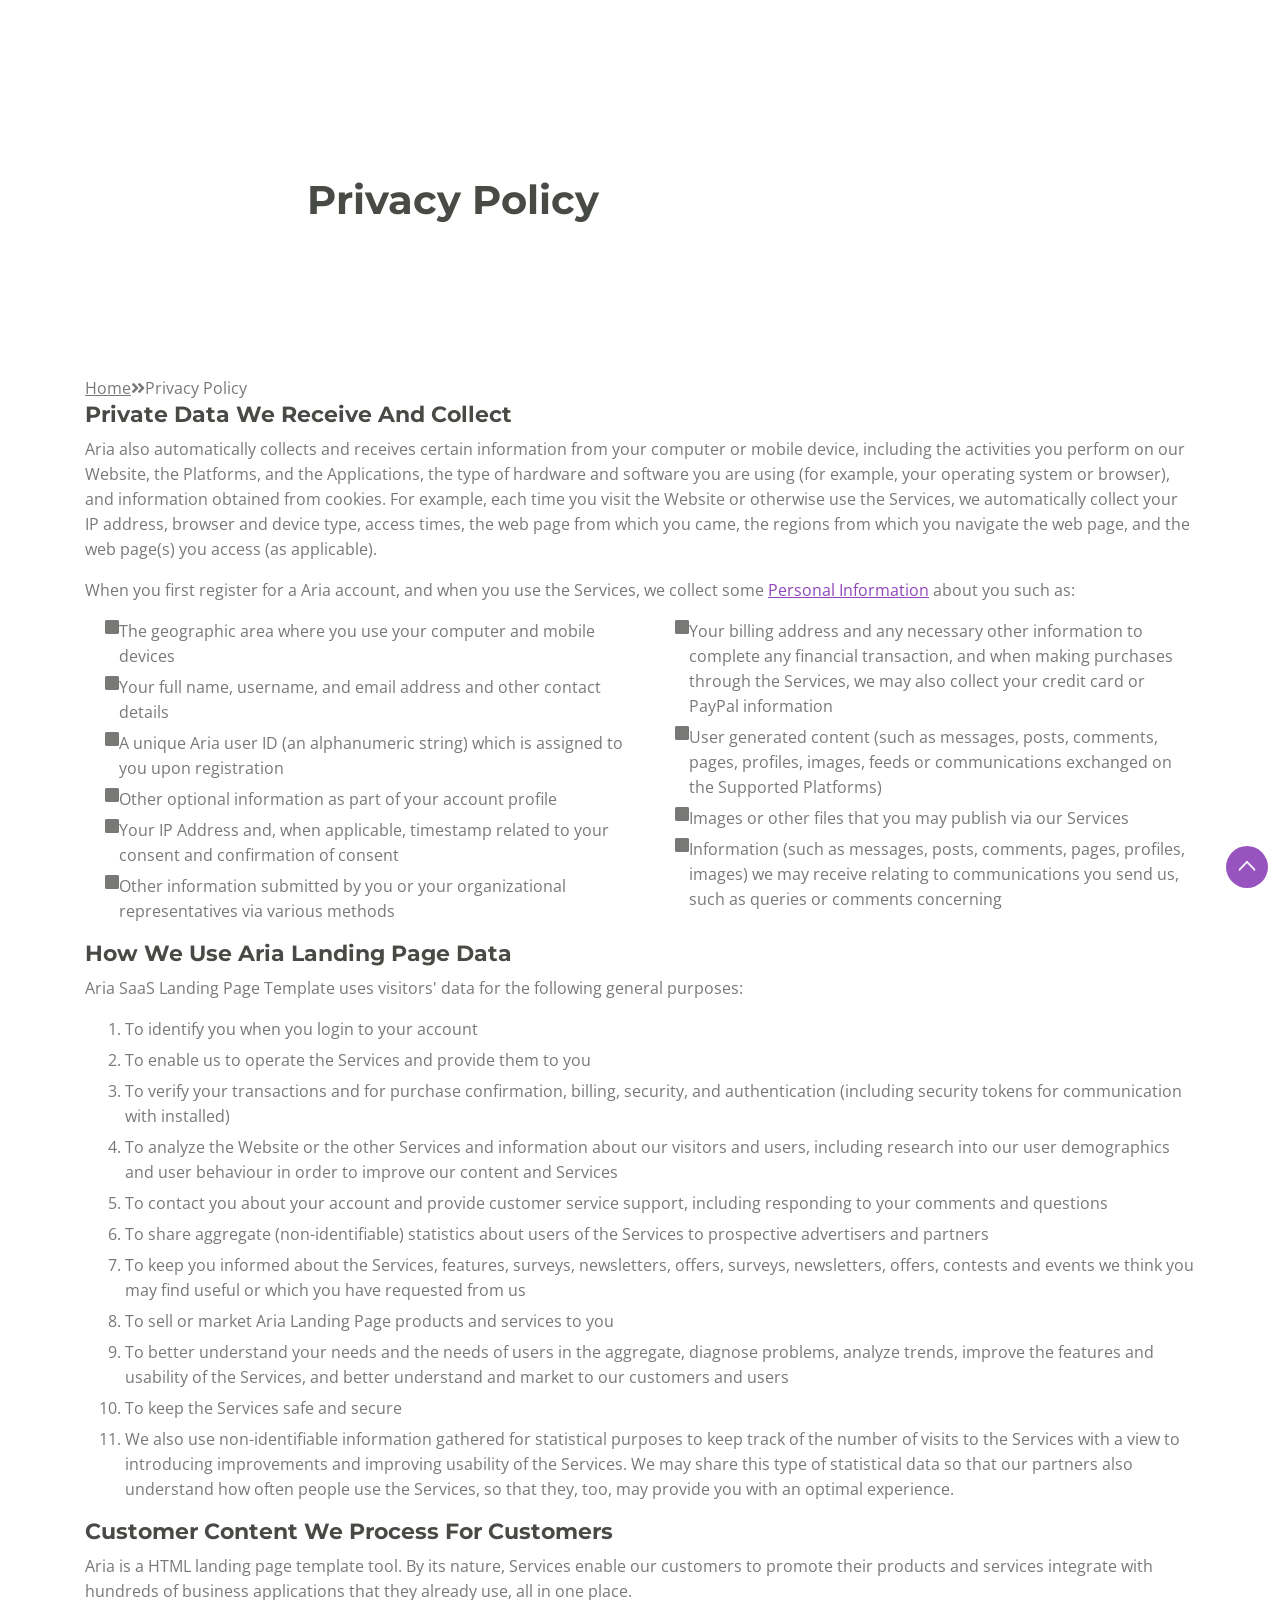
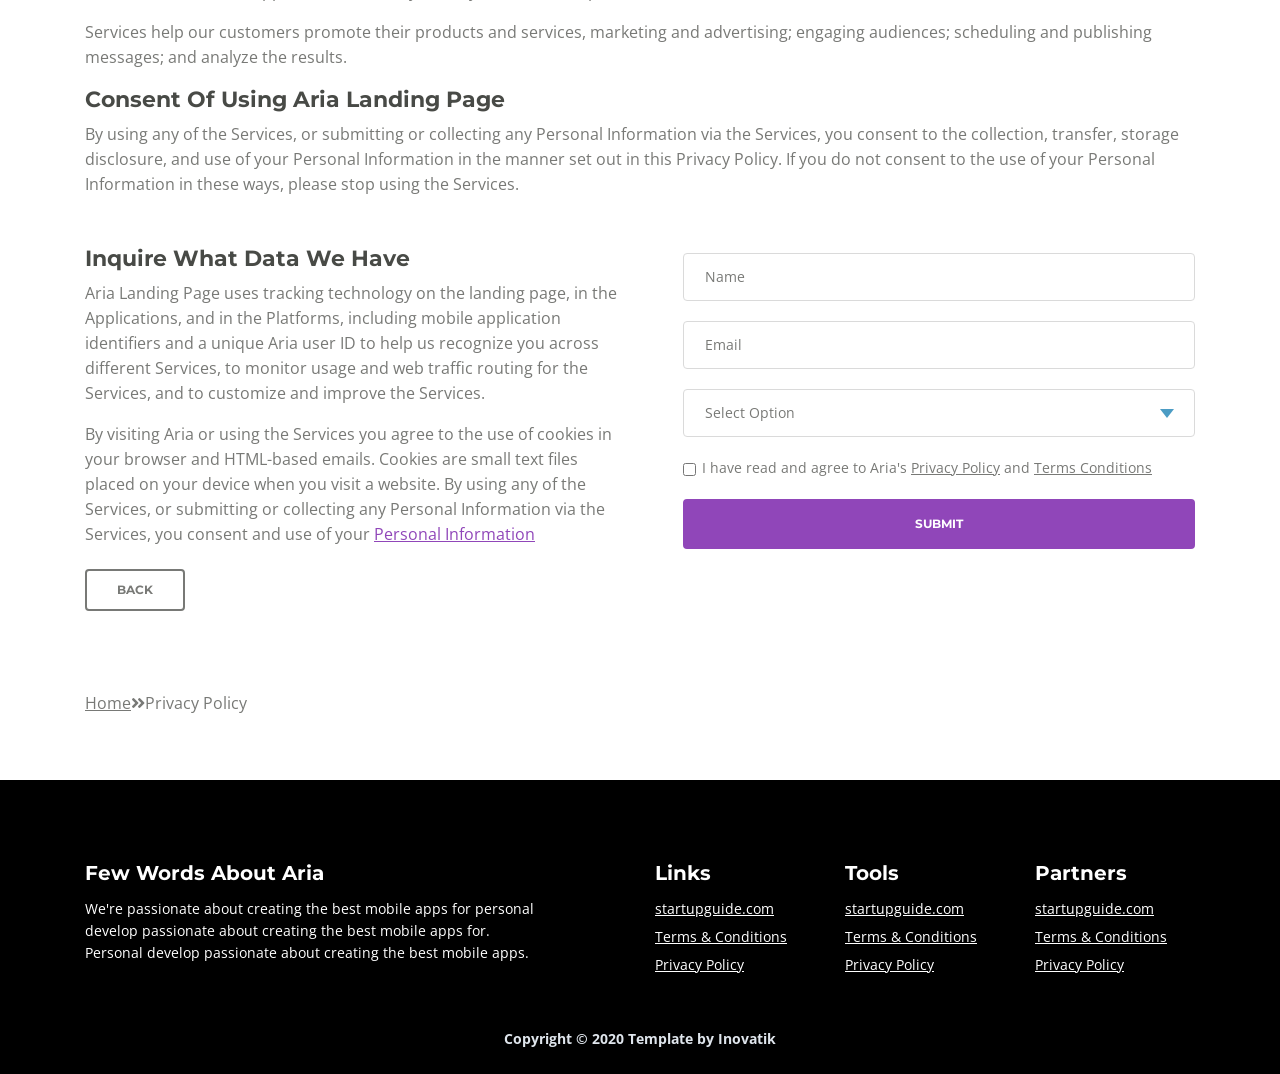
<file: privacy-policy.html>
<!DOCTYPE html>
<html lang="en">
<head>
    <meta charset="utf-8">
    <meta name="viewport" content="width=device-width, initial-scale=1, shrink-to-fit=no">
    
    <!-- SEO Meta Tags -->
    <meta name="description" content="Aria is a business focused HTML landing page template built with Bootstrap to help you create lead generation websites for companies and their services.">
    <meta name="author" content="Inovatik">

    <!-- OG Meta Tags to improve the way the post looks when you share the page on LinkedIn, Facebook, Google+ -->
	<meta property="og:site_name" content="" /> <!-- website name -->
	<meta property="og:site" content="" /> <!-- website link -->
	<meta property="og:title" content=""/> <!-- title shown in the actual shared post -->
	<meta property="og:description" content="" /> <!-- description shown in the actual shared post -->
	<meta property="og:image" content="" /> <!-- image link, make sure it's jpg -->
	<meta property="og:url" content="" /> <!-- where do you want your post to link to -->
	<meta property="og:type" content="article" />

    <!-- Website Title -->
    <title>Privacy Policy - Aria - Business HTML Landing Page Template</title>
    
    <!-- Styles -->
    <link href="https://fonts.googleapis.com/css?family=Montserrat:500,700&display=swap&subset=latin-ext" rel="stylesheet">
    <link href="https://fonts.googleapis.com/css?family=Open+Sans:400,400i,600&display=swap&subset=latin-ext" rel="stylesheet">
    <link href="css/bootstrap.css" rel="stylesheet">
    <link href="css/fontawesome-all.css" rel="stylesheet">
    <link href="css/swiper.css" rel="stylesheet">
	<link href="css/magnific-popup.css" rel="stylesheet">
    <link href="css/styles.css" rel="stylesheet">
	
	<!-- Favicon  -->
    <link rel="icon" href="images/favicon.png">
</head>
<body data-spy="scroll" data-target=".fixed-top">
    
    <!-- Preloader -->
	<div class="spinner-wrapper">
        <div class="spinner">
            <div class="bounce1"></div>
            <div class="bounce2"></div>
            <div class="bounce3"></div>
        </div>
    </div>
    <!-- end of preloader -->
    

    <!-- Navbar -->
    <nav class="navbar navbar-expand-md navbar-dark navbar-custom fixed-top">
        <!-- Text Logo - Use this if you don't have a graphic logo -->
        <!-- <a class="navbar-brand logo-text page-scroll" href="index.html">Aria</a> -->

        <!-- Image Logo -->
        <a class="navbar-brand logo-image" href="index.html"><img src="images/logo.svg" alt="alternative"></a>
        
        <!-- Mobile Menu Toggle Button -->
        <button class="navbar-toggler" type="button" data-toggle="collapse" data-target="#navbarsExampleDefault" aria-controls="navbarsExampleDefault" aria-expanded="false" aria-label="Toggle navigation">
            <span class="navbar-toggler-awesome fas fa-bars"></span>
            <span class="navbar-toggler-awesome fas fa-times"></span>
        </button>
        <!-- end of mobile menu toggle button -->

        <div class="collapse navbar-collapse" id="navbarsExampleDefault">
            <ul class="navbar-nav ml-auto">
                <li class="nav-item">
                    <a class="nav-link page-scroll" href="index.html#header">HOME <span class="sr-only">(current)</span></a>
                </li>
                <li class="nav-item">
                    <a class="nav-link page-scroll" href="index.html#intro">INTRO</a>
                </li>
                <li class="nav-item">
                    <a class="nav-link page-scroll" href="index.html#services">SERVICES</a>
                </li>
                <li class="nav-item">
                    <a class="nav-link page-scroll" href="index.html#callMe">CALL ME</a>
                </li>
                <li class="nav-item">
                    <a class="nav-link page-scroll" href="index.html#projects">PROJECTS</a>
                </li>

                <!-- Dropdown Menu -->          
                <li class="nav-item dropdown">
                    <a class="nav-link dropdown-toggle page-scroll" href="index.html#about" id="navbarDropdown" role="button" aria-haspopup="true" aria-expanded="false">ABOUT</a>
                    <div class="dropdown-menu" aria-labelledby="navbarDropdown">
                        <a class="dropdown-item" href="terms-conditions.html"><span class="item-text">TERMS CONDITIONS</span></a>
                        <div class="dropdown-items-divide-hr"></div>
                        <a class="dropdown-item" href="privacy-policy.html"><span class="item-text">PRIVACY POLICY</span></a>
                    </div>
                </li>
                <!-- end of dropdown menu -->

                <li class="nav-item">
                    <a class="nav-link page-scroll" href="index.html#contact">CONTACT</a>
                </li>
            </ul>
            <span class="nav-item social-icons">
                <span class="fa-stack">
                    <a href="#your-link">
                        <span class="hexagon"></span>
                        <i class="fab fa-facebook-f fa-stack-1x"></i>
                    </a>
                </span>
                <span class="fa-stack">
                    <a href="#your-link">
                        <span class="hexagon"></span>
                        <i class="fab fa-twitter fa-stack-1x"></i>
                    </a>
                </span>
            </span>
        </div>
    </nav> <!-- end of navbar -->
    <!-- end of navbar -->


    <!-- Header -->
    <header id="header" class="ex-header">
        <div class="container">
            <div class="row">
                <div class="col-md-12">
                    <h1>Privacy Policy</h1>
                </div> <!-- end of col -->
            </div> <!-- end of row -->
        </div> <!-- end of container -->
    </header> <!-- end of ex-header -->
    <!-- end of header -->


    <!-- Breadcrumbs -->
    <div class="ex-basic-1">
        <div class="container">
            <div class="row">
                <div class="col-lg-12">
                    <div class="breadcrumbs">
                        <a href="index.html">Home</a><i class="fa fa-angle-double-right"></i><span>Privacy Policy</span>
                    </div> <!-- end of breadcrumbs -->
                </div> <!-- end of col -->
            </div> <!-- end of row -->
        </div> <!-- end of container -->
    </div> <!-- end of ex-basic-1 -->
    <!-- end of breadcrumbs -->


    <!-- Privacy Content -->
    <div class="ex-basic-2">
        <div class="container">
            <div class="row">
                <div class="col-lg-12">
                    <div class="text-container">
                        <h3>Private Data We Receive And Collect</h3>
                        <p>Aria also automatically collects and receives certain information from your computer or mobile device, including the activities you perform on our Website, the Platforms, and the Applications, the type of hardware and software you are using (for example, your operating system or browser), and information obtained from cookies. For example, each time you visit the Website or otherwise use the Services, we automatically collect your IP address, browser and device type, access times, the web page from which you came, the regions from which you navigate the web page, and the web page(s) you access (as applicable).</p>
                        <p>When you first register for a Aria account, and when you use the Services, we collect some <a class="green" href="#your-link">Personal Information</a> about you such as:</p>
                        <div class="row">
                            <div class="col-md-6">
                                <ul class="list-unstyled li-space-lg indent">
                                    <li class="media">
                                        <i class="fas fa-square"></i>
                                        <div class="media-body">The geographic area where you use your computer and mobile devices</div>
                                    </li>
                                    <li class="media">
                                        <i class="fas fa-square"></i>
                                        <div class="media-body">Your full name, username, and email address and other contact details</div>
                                    </li>
                                    <li class="media">
                                        <i class="fas fa-square"></i>
                                        <div class="media-body">A unique Aria user ID (an alphanumeric string) which is assigned to you upon registration</div>
                                    </li>
                                    <li class="media">
                                        <i class="fas fa-square"></i>
                                        <div class="media-body">Other optional information as part of your account profile</div>
                                    </li>
                                    <li class="media">
                                        <i class="fas fa-square"></i>
                                        <div class="media-body">Your IP Address and, when applicable, timestamp related to your consent and confirmation of consent</div>
                                    </li>
                                    <li class="media">
                                        <i class="fas fa-square"></i>
                                        <div class="media-body">Other information submitted by you or your organizational representatives via various methods</div>
                                    </li>
                                </ul>
                            </div> <!-- end of col -->

                            <div class="col-md-6">
                                <ul class="list-unstyled li-space-lg indent">
                                    <li class="media">
                                        <i class="fas fa-square"></i>
                                        <div class="media-body">Your billing address and any necessary other information to complete any financial transaction, and when making purchases through the Services, we may also collect your credit card or PayPal information</div>
                                    </li>
                                    <li class="media">
                                        <i class="fas fa-square"></i>
                                        <div class="media-body">User generated content (such as messages, posts, comments, pages, profiles, images, feeds or communications exchanged on the Supported Platforms)</div>
                                    </li>
                                    <li class="media">
                                        <i class="fas fa-square"></i>
                                        <div class="media-body">Images or other files that you may publish via our Services</div>
                                    </li>
                                    <li class="media">
                                        <i class="fas fa-square"></i>
                                        <div class="media-body">Information (such as messages, posts, comments, pages, profiles, images) we may receive relating to communications you send us, such as queries or comments concerning</div>
                                    </li>
                                </ul>
                            </div> <!-- end of col -->
                        </div> <!-- end of row -->
                    </div> <!-- end of text-container-->
                    
                    <div class="text-container">
                        <h3>How We Use Aria Landing Page Data</h3>
                        <p>Aria SaaS Landing Page Template uses visitors' data for the following general purposes:</p>
                        <ol class="li-space-lg">
                            <li>To identify you when you login to your account</li>
                            <li>To enable us to operate the Services and provide them to you</li>
                            <li>To verify your transactions and for purchase confirmation, billing, security, and authentication (including security tokens for communication with installed)</li>
                            <li>To analyze the Website or the other Services and information about our visitors and users, including research into our user demographics and user behaviour in order to improve our content and Services</li>
                            <li>To contact you about your account and provide customer service support, including responding to your comments and questions</li>
                            <li>To share aggregate (non-identifiable) statistics about users of the Services to prospective advertisers and partners</li>
                            <li>To keep you informed about the Services, features, surveys, newsletters, offers, surveys, newsletters, offers, contests and events we think you may find useful or which you have requested from us</li>
                            <li>To sell or market Aria Landing Page products and services to you</li>
                            <li>To better understand your needs and the needs of users in the aggregate, diagnose problems, analyze trends, improve the features and usability of the Services, and better understand and market to our customers and users</li>
                            <li>To keep the Services safe and secure</li>
                            <li>We also use non-identifiable information gathered for statistical purposes to keep track of the number of visits to the Services with a view to introducing improvements and improving usability of the Services. We may share this type of statistical data so that our partners also understand how often people use the Services, so that they, too, may provide you with an optimal experience.</li>
                        </ol>
                    </div> <!-- end of text-container -->

                    <div class="text-container">
                        <h3>Customer Content We Process For Customers</h3>
                        <p>Aria is a HTML landing page template tool. By its nature, Services enable our customers to promote their products and services integrate with hundreds of business applications that they already use, all in one place.</p>
                        <p>Services help our customers promote their products and services, marketing and advertising; engaging audiences; scheduling and publishing messages; and analyze the results.</p>
                    </div> <!-- end of text container -->

                    <div class="text-container">
                        <h3>Consent Of Using Aria Landing Page</h3>
					    <p class="mb-5">By using any of the Services, or submitting or collecting any Personal Information via the Services, you consent to the collection, transfer, storage disclosure, and use of your Personal Information in the manner set out in this Privacy Policy. If you do not consent to the use of your Personal Information in these ways, please stop using the Services.</p>
                    </div> <!-- end of text-container -->
                                       
                    <div class="row">
                        <div class="col-md-6">
                            <div class="text-container last">
                                <h3>Inquire What Data We Have</h3>
                                <p>Aria Landing Page uses tracking technology on the landing page, in the Applications, and in the Platforms, including mobile application identifiers and a unique Aria user ID to help us recognize you across different Services, to monitor usage and web traffic routing for the Services, and to customize and improve the Services.</p>
                                <p> By visiting Aria or using the Services you agree to the use of cookies in your browser and HTML-based emails. Cookies are small text files placed on your device when you visit a website. By using any of the Services, or submitting or collecting any Personal Information via the Services, you consent and use of your <a class="green" href="#your-link">Personal Information</a></p>
                            </div> <!-- end of text container -->
                        </div> <!-- end of col-->
                        <div class="col-md-6">

                            <!-- Privacy Form -->
                            <div class="form-container">
                                <form id="privacyForm" data-toggle="validator" data-focus="false">
                                    <div class="form-group">
                                        <input type="text" class="form-control-input" id="pname" required>
                                        <label class="label-control" for="pname">Name</label>
                                        <div class="help-block with-errors"></div>
                                    </div>
                                    <div class="form-group">
                                        <input type="email" class="form-control-input" id="pemail" required>
                                        <label class="label-control" for="pemail">Email</label>
                                        <div class="help-block with-errors"></div>
                                    </div>
                                    <div class="form-group">
                                        <select class="form-control-select" id="pselect" required>
                                            <option class="select-option" value="" disabled selected>Select Option</option>
                                            <option class="select-option" value="Delete data">Delete my data</option>
                                            <option class="select-option" value="Show me data">Show me my data</option>
                                        </select>
                                        <div class="help-block with-errors"></div>
                                    </div>
                                    <div class="form-group checkbox">
                                        <input type="checkbox" id="pterms" value="Agreed-to-Terms" required>I have read and agree to Aria's <a href="privacy-policy.html">Privacy Policy</a> and <a href="terms-conditions.html">Terms Conditions</a>
                                        <div class="help-block with-errors"></div>
                                    </div>
                                    <div class="form-group">
                                        <button type="submit" class="form-control-submit-button">SUBMIT</button>
                                    </div>
                                    <div class="form-message">
                                        <div id="pmsgSubmit" class="h3 text-center hidden"></div>
                                    </div>
                                </form>
                            </div> <!-- end of form container -->
                            <!-- end of privacy form -->

                        </div> <!-- end of col--> 
                    </div> <!-- end of row -->
                    <a class="btn-outline-reg back" href="index.html">BACK</a>
                </div> <!-- end of col-->
            </div> <!-- end of row -->
        </div> <!-- end of container -->
    </div> <!-- end of ex-basic-2 -->
    <!-- end of privacy content -->


    <!-- Breadcrumbs -->
    <div class="ex-basic-1">
        <div class="container">
            <div class="row">
                <div class="col-lg-12">
                    <div class="breadcrumbs">
                        <a href="index.html">Home</a><i class="fa fa-angle-double-right"></i><span>Privacy Policy</span>
                    </div> <!-- end of breadcrumbs -->
                </div> <!-- end of col -->
            </div> <!-- end of row -->
        </div> <!-- end of container -->
    </div> <!-- end of ex-basic-1 -->
    <!-- end of breadcrumbs -->

    
    <!-- Footer -->
    <div class="footer">
        <div class="container">
            <div class="row">
                <div class="col-md-6">
                    <div class="text-container about">
                        <h4>Few Words About Aria</h4>
                        <p class="white">We're passionate about creating the best mobile apps for personal develop passionate about creating the best mobile apps for. Personal develop passionate about creating the best mobile apps.</p>
                    </div> <!-- end of text-container -->
                </div> <!-- end of col -->
                <div class="col-md-2">
                    <div class="text-container">
                        <h4>Links</h4>
                        <ul class="list-unstyled li-space-lg white">
                            <li>
                                <a class="white" href="#your-link">startupguide.com</a>
                            </li>
                            <li>
                                <a class="white" href="terms-conditions.html">Terms & Conditions</a>
                            </li>
                            <li>
                                <a class="white" href="privacy-policy.html">Privacy Policy</a>
                            </li>
                        </ul>
                    </div> <!-- end of text-container -->
                </div> <!-- end of col -->
                <div class="col-md-2">
                    <div class="text-container">
                        <h4>Tools</h4>
                        <ul class="list-unstyled li-space-lg">
                            <li>
                                <a class="white" href="#your-link">startupguide.com</a>
                            </li>
                            <li>
                                <a class="white" href="terms-conditions.html">Terms & Conditions</a>
                            </li>
                            <li class="media">
                                <a class="white" href="privacy-policy.html">Privacy Policy</a>
                            </li>
                        </ul>
                    </div> <!-- end of text-container -->
                </div> <!-- end of col -->
                <div class="col-md-2">
                    <div class="text-container">
                        <h4>Partners</h4>
                        <ul class="list-unstyled li-space-lg">
                            <li>
                                <a class="white" href="#your-link">startupguide.com</a>
                            </li>
                            <li>
                                <a class="white" href="terms-conditions.html">Terms & Conditions</a>
                            </li>
                            <li>
                                <a class="white" href="privacy-policy.html">Privacy Policy</a>
                            </li>
                        </ul>
                    </div> <!-- end of text-container -->
                </div> <!-- end of col -->
            </div> <!-- end of row -->
        </div> <!-- end of container -->
    </div> <!-- end of footer -->  
    <!-- end of footer -->


    <!-- Copyright -->
    <div class="copyright">
        <div class="container">
            <div class="row">
                <div class="col-lg-12">
                    <p class="p-small">Copyright © 2020 <a href="https://inovatik.com">Template by Inovatik</a></p>
                </div> <!-- end of col -->
            </div> <!-- enf of row -->
        </div> <!-- end of container -->
    </div> <!-- end of copyright --> 
    <!-- end of copyright -->

    
    <!-- Scripts -->
    <script src="js/jquery.min.js"></script> <!-- jQuery for Bootstrap's JavaScript plugins -->
    <script src="js/popper.min.js"></script> <!-- Popper tooltip library for Bootstrap -->
    <script src="js/bootstrap.min.js"></script> <!-- Bootstrap framework -->
    <script src="js/jquery.easing.min.js"></script> <!-- jQuery Easing for smooth scrolling between anchors -->
    <script src="js/swiper.min.js"></script> <!-- Swiper for image and text sliders -->
    <script src="js/jquery.magnific-popup.js"></script> <!-- Magnific Popup for lightboxes -->
    <script src="js/morphext.min.js"></script> <!-- Morphtext rotating text in the header -->
    <script src="js/isotope.pkgd.min.js"></script> <!-- Isotope for filter -->
    <script src="js/validator.min.js"></script> <!-- Validator.js - Bootstrap plugin that validates forms -->
    <script src="js/scripts.js"></script> <!-- Custom scripts -->
</body>
</html>
</file>
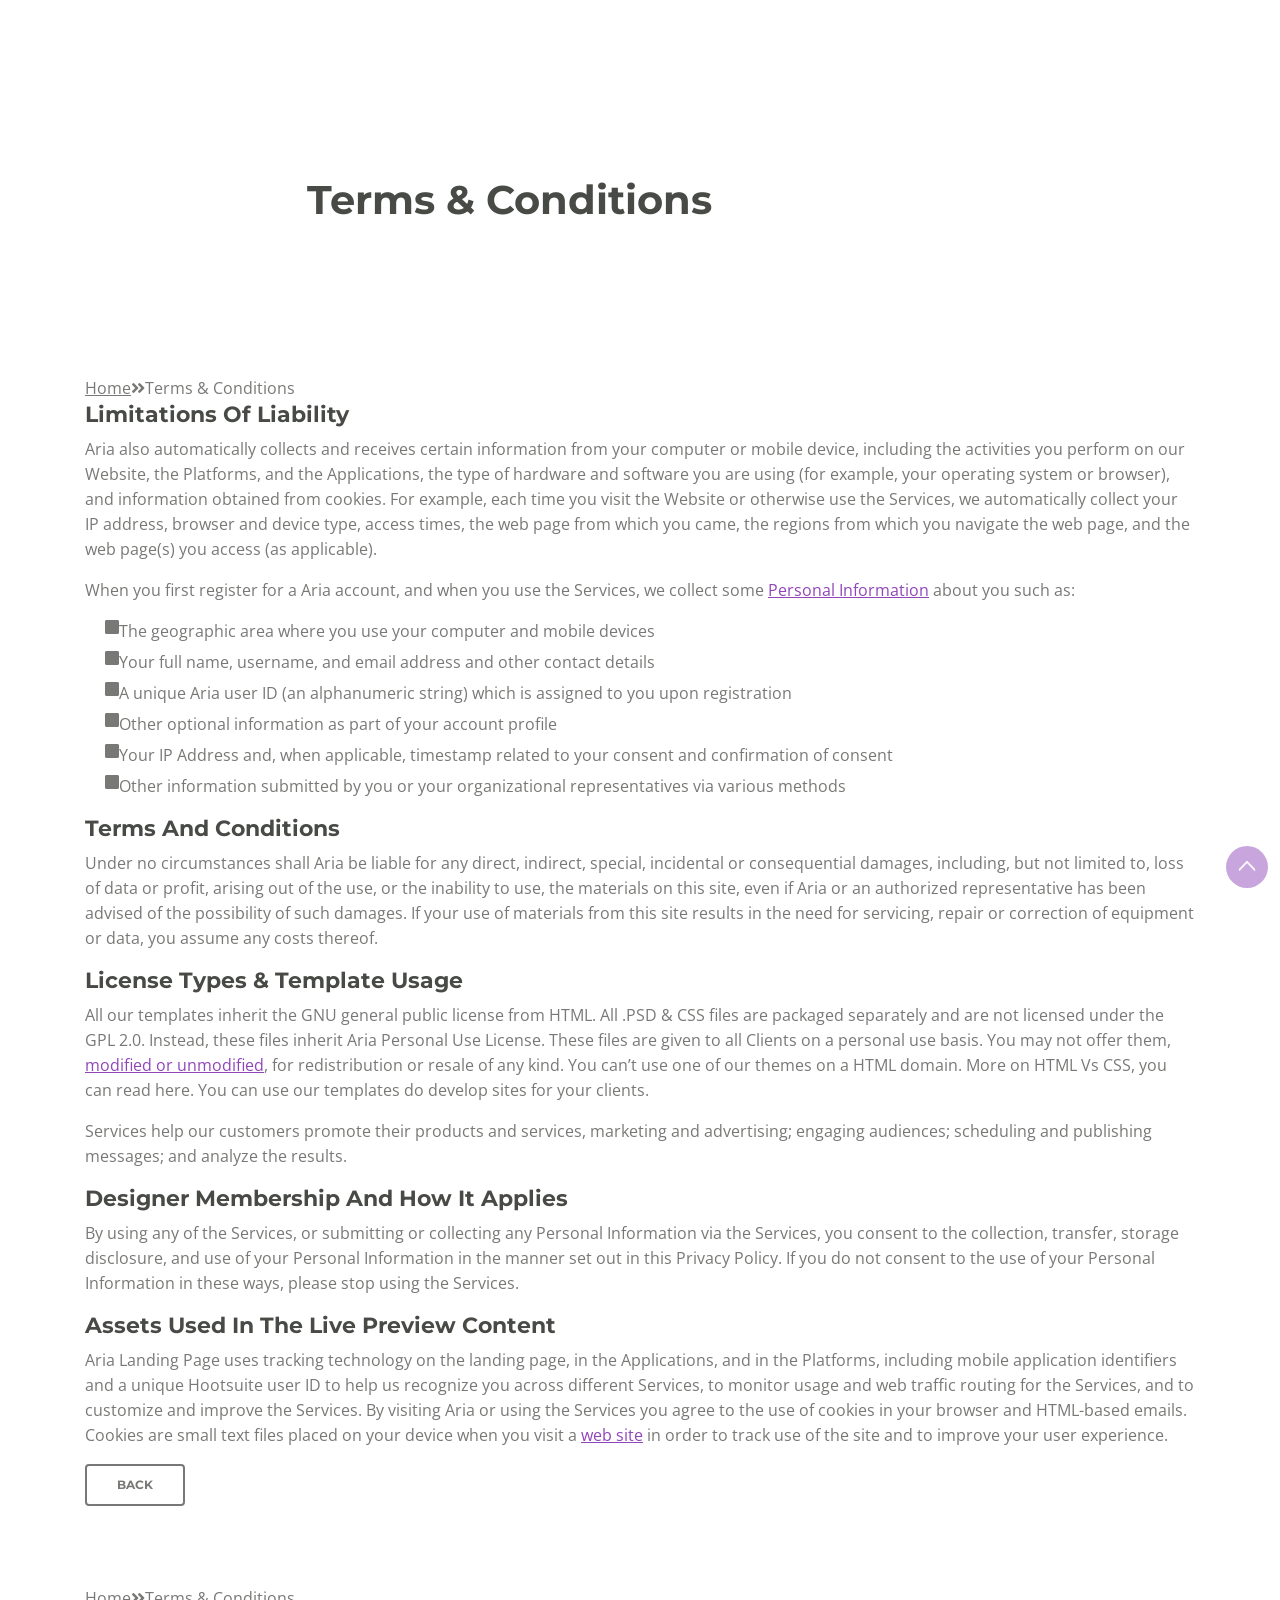
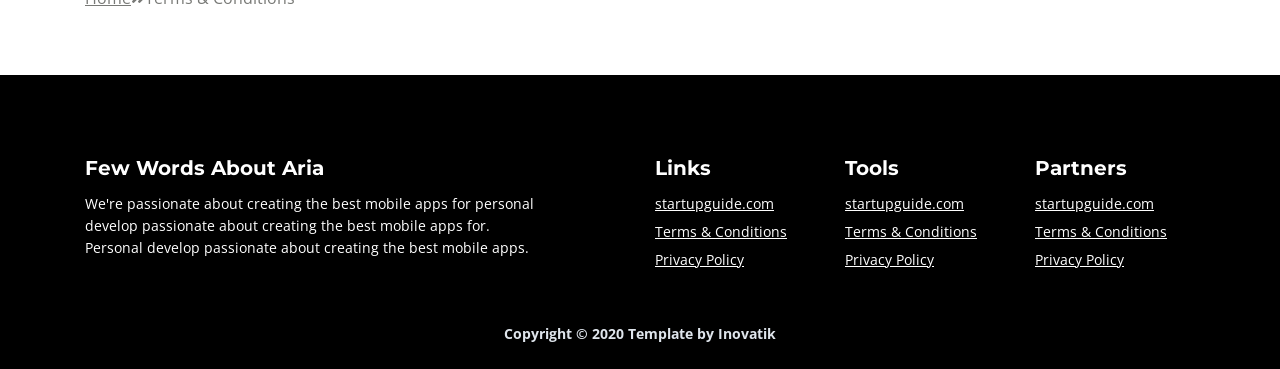
<file: terms-conditions.html>
<!DOCTYPE html>
<html lang="en">
<head>
    <meta charset="utf-8">
    <meta name="viewport" content="width=device-width, initial-scale=1, shrink-to-fit=no">
    
    <!-- SEO Meta Tags -->
    <meta name="description" content="Aria is a business focused HTML landing page template built with Bootstrap to help you create lead generation websites for companies and their services.">
    <meta name="author" content="Inovatik">

    <!-- OG Meta Tags to improve the way the post looks when you share the page on LinkedIn, Facebook, Google+ -->
	<meta property="og:site_name" content="" /> <!-- website name -->
	<meta property="og:site" content="" /> <!-- website link -->
	<meta property="og:title" content=""/> <!-- title shown in the actual shared post -->
	<meta property="og:description" content="" /> <!-- description shown in the actual shared post -->
	<meta property="og:image" content="" /> <!-- image link, make sure it's jpg -->
	<meta property="og:url" content="" /> <!-- where do you want your post to link to -->
	<meta property="og:type" content="article" />

    <!-- Website Title -->
    <title>Terms Conditions - Aria - Business HTML Landing Page Template</title>
    
    <!-- Styles -->
    <link href="https://fonts.googleapis.com/css?family=Montserrat:500,700&display=swap&subset=latin-ext" rel="stylesheet">
    <link href="https://fonts.googleapis.com/css?family=Open+Sans:400,400i,600&display=swap&subset=latin-ext" rel="stylesheet">
    <link href="css/bootstrap.css" rel="stylesheet">
    <link href="css/fontawesome-all.css" rel="stylesheet">
    <link href="css/swiper.css" rel="stylesheet">
	<link href="css/magnific-popup.css" rel="stylesheet">
    <link href="css/styles.css" rel="stylesheet">
	
	<!-- Favicon  -->
    <link rel="icon" href="images/favicon.png">
</head>
<body data-spy="scroll" data-target=".fixed-top">
    
    <!-- Preloader -->
	<div class="spinner-wrapper">
        <div class="spinner">
            <div class="bounce1"></div>
            <div class="bounce2"></div>
            <div class="bounce3"></div>
        </div>
    </div>
    <!-- end of preloader -->
    

    <!-- Navbar -->
    <nav class="navbar navbar-expand-md navbar-dark navbar-custom fixed-top">
        <!-- Text Logo - Use this if you don't have a graphic logo -->
        <!-- <a class="navbar-brand logo-text page-scroll" href="index.html">Aria</a> -->

        <!-- Image Logo -->
        <a class="navbar-brand logo-image" href="index.html"><img src="images/logo.svg" alt="alternative"></a>
        
        <!-- Mobile Menu Toggle Button -->
        <button class="navbar-toggler" type="button" data-toggle="collapse" data-target="#navbarsExampleDefault" aria-controls="navbarsExampleDefault" aria-expanded="false" aria-label="Toggle navigation">
            <span class="navbar-toggler-awesome fas fa-bars"></span>
            <span class="navbar-toggler-awesome fas fa-times"></span>
        </button>
        <!-- end of mobile menu toggle button -->

        <div class="collapse navbar-collapse" id="navbarsExampleDefault">
            <ul class="navbar-nav ml-auto">
                <li class="nav-item">
                    <a class="nav-link page-scroll" href="index.html#header">HOME <span class="sr-only">(current)</span></a>
                </li>
                <li class="nav-item">
                    <a class="nav-link page-scroll" href="index.html#intro">INTRO</a>
                </li>
                <li class="nav-item">
                    <a class="nav-link page-scroll" href="index.html#services">SERVICES</a>
                </li>
                <li class="nav-item">
                    <a class="nav-link page-scroll" href="index.html#callMe">CALL ME</a>
                </li>
                <li class="nav-item">
                    <a class="nav-link page-scroll" href="index.html#projects">PROJECTS</a>
                </li>

                <!-- Dropdown Menu -->          
                <li class="nav-item dropdown">
                    <a class="nav-link dropdown-toggle page-scroll" href="index.html#about" id="navbarDropdown" role="button" aria-haspopup="true" aria-expanded="false">ABOUT</a>
                    <div class="dropdown-menu" aria-labelledby="navbarDropdown">
                        <a class="dropdown-item" href="terms-conditions.html"><span class="item-text">TERMS CONDITIONS</span></a>
                        <div class="dropdown-items-divide-hr"></div>
                        <a class="dropdown-item" href="privacy-policy.html"><span class="item-text">PRIVACY POLICY</span></a>
                    </div>
                </li>
                <!-- end of dropdown menu -->

                <li class="nav-item">
                    <a class="nav-link page-scroll" href="index.html#contact">CONTACT</a>
                </li>
            </ul>
            <span class="nav-item social-icons">
                <span class="fa-stack">
                    <a href="#your-link">
                        <span class="hexagon"></span>
                        <i class="fab fa-facebook-f fa-stack-1x"></i>
                    </a>
                </span>
                <span class="fa-stack">
                    <a href="#your-link">
                        <span class="hexagon"></span>
                        <i class="fab fa-twitter fa-stack-1x"></i>
                    </a>
                </span>
            </span>
        </div>
    </nav> <!-- end of navbar -->
    <!-- end of navbar -->


    <!-- Header -->
    <header id="header" class="ex-header">
        <div class="container">
            <div class="row">
                <div class="col-lg-12">
                    <h1>Terms & Conditions</h1>
                </div> <!-- end of col -->
            </div> <!-- end of row -->
        </div> <!-- end of container -->
    </header> <!-- end of ex-header -->
    <!-- end of header -->


    <!-- Breadcrumbs -->
    <div class="ex-basic-1">
        <div class="container">
            <div class="row">
                <div class="col-lg-12">
                    <div class="breadcrumbs">
                        <a href="index.html">Home</a><i class="fa fa-angle-double-right"></i><span>Terms & Conditions</span>
                    </div> <!-- end of breadcrumbs -->
                </div> <!-- end of col -->
            </div> <!-- end of row -->
        </div> <!-- end of container -->
    </div> <!-- end of ex-basic-1 -->
    <!-- end of breadcrumbs -->


    <!-- Terms Content -->
    <div class="ex-basic-2">
        <div class="container">
            <div class="row">
                <div class="col-lg-12">
                    <div class="text-container">
                        <h3>Limitations Of Liability</h3>
                        <p>Aria also automatically collects and receives certain information from your computer or mobile device, including the activities you perform on our Website, the Platforms, and the Applications, the type of hardware and software you are using (for example, your operating system or browser), and information obtained from cookies. For example, each time you visit the Website or otherwise use the Services, we automatically collect your IP address, browser and device type, access times, the web page from which you came, the regions from which you navigate the web page, and the web page(s) you access (as applicable).</p>
                        <p>When you first register for a Aria account, and when you use the Services, we collect some <a class="green" href="#your-link">Personal Information</a> about you such as:</p>
                        <ul class="list-unstyled li-space-lg indent">
                            <li class="media">
                                <i class="fas fa-square"></i>
                                <div class="media-body">The geographic area where you use your computer and mobile devices</div>
                            </li>
                            <li class="media">
                                <i class="fas fa-square"></i>
                                <div class="media-body">Your full name, username, and email address and other contact details</div>
                            </li>
                            <li class="media">
                                <i class="fas fa-square"></i>
                                <div class="media-body">A unique Aria user ID (an alphanumeric string) which is assigned to you upon registration</div>
                            </li>
                            <li class="media">
                                <i class="fas fa-square"></i>
                                <div class="media-body">Other optional information as part of your account profile</div>
                            </li>
                            <li class="media">
                                <i class="fas fa-square"></i>
                                <div class="media-body">Your IP Address and, when applicable, timestamp related to your consent and confirmation of consent</div>
                            </li>
                            <li class="media">
                                <i class="fas fa-square"></i>
                                <div class="media-body">Other information submitted by you or your organizational representatives via various methods</div>
                            </li>
                        </ul>
                    </div> <!-- end of text-container -->
                    
                    <div class="text-container">
                        <h3>Terms And Conditions</h3>
                        <p>Under no circumstances shall Aria be liable for any direct, indirect, special, incidental or consequential damages, including, but not limited to, loss of data or profit, arising out of the use, or the inability to use, the materials on this site, even if Aria or an authorized representative has been advised of the possibility of such damages. If your use of materials from this site results in the need for servicing, repair or correction of equipment or data, you assume any costs thereof.</p>
                    </div> <!-- end of text-container -->

                    <div class="text-container">
                        <h3>License Types & Template Usage</h3>
                        <p>All our templates inherit the GNU general public license from HTML. All .PSD & CSS files are packaged separately and are not licensed under the GPL 2.0. Instead, these files inherit Aria Personal Use License. These files are given to all Clients on a personal use basis. You may not offer them, <a class="green" href="#your-link">modified or unmodified</a>, for redistribution or resale of any kind. You can’t use one of our themes on a HTML domain. More on HTML Vs CSS, you can read here. You can use our templates do develop sites for your clients.</p>
                        <p>Services help our customers promote their products and services, marketing and advertising; engaging audiences; scheduling and publishing messages; and analyze the results.</p>
                    </div> <!-- end of text-container -->

                    <div class="text-container">
                        <h3>Designer Membership And How It Applies</h3>
                        <p>By using any of the Services, or submitting or collecting any Personal Information via the Services, you consent to the collection, transfer, storage disclosure, and use of your Personal Information in the manner set out in this Privacy Policy. If you do not consent to the use of your Personal Information in these ways, please stop using the Services.</p>
                    </div> <!-- end of text-container -->
                    
                    <div class="text-container last">
                        <h3>Assets Used In The Live Preview Content</h3>
                        <p>Aria Landing Page uses tracking technology on the landing page, in the Applications, and in the Platforms, including mobile application identifiers and a unique Hootsuite user ID to help us recognize you across different Services, to monitor usage and web traffic routing for the Services, and to customize and improve the Services. By visiting Aria or using the Services you agree to the use of cookies in your browser and HTML-based emails. Cookies are small text files placed on your device when you visit a <a class="green" href="#your-link">web site</a> in order to track use of the site and to improve your user experience.</p>
                        <a class="btn-outline-reg" href="index.html">BACK</a>
                    </div> <!-- end of text-container -->
                </div>
            </div> <!-- end of row -->
        </div> <!-- end of container -->
    </div> <!-- end of ex-basic -->
    <!-- end of terms content -->

    
    <!-- Breadcrumbs -->
    <div class="ex-basic-1">
        <div class="container">
            <div class="row">
                <div class="col-lg-12">
                    <div class="breadcrumbs">
                        <a href="index.html">Home</a><i class="fa fa-angle-double-right"></i><span>Terms & Conditions</span>
                    </div> <!-- end of breadcrumbs -->
                </div> <!-- end of col -->
            </div> <!-- end of row -->
        </div> <!-- end of container -->
    </div> <!-- end of ex-basic-1 -->
    <!-- end of breadcrumbs -->


    <!-- Footer -->
    <div class="footer">
        <div class="container">
            <div class="row">
                <div class="col-md-6">
                    <div class="text-container about">
                        <h4>Few Words About Aria</h4>
                        <p class="white">We're passionate about creating the best mobile apps for personal develop passionate about creating the best mobile apps for. Personal develop passionate about creating the best mobile apps.</p>
                    </div> <!-- end of text-container -->
                </div> <!-- end of col -->
                <div class="col-md-2">
                    <div class="text-container">
                        <h4>Links</h4>
                        <ul class="list-unstyled li-space-lg white">
                            <li>
                                <a class="white" href="#your-link">startupguide.com</a>
                            </li>
                            <li>
                                <a class="white" href="terms-conditions.html">Terms & Conditions</a>
                            </li>
                            <li>
                                <a class="white" href="privacy-policy.html">Privacy Policy</a>
                            </li>
                        </ul>
                    </div> <!-- end of text-container -->
                </div> <!-- end of col -->
                <div class="col-md-2">
                    <div class="text-container">
                        <h4>Tools</h4>
                        <ul class="list-unstyled li-space-lg">
                            <li>
                                <a class="white" href="#your-link">startupguide.com</a>
                            </li>
                            <li>
                                <a class="white" href="terms-conditions.html">Terms & Conditions</a>
                            </li>
                            <li class="media">
                                <a class="white" href="privacy-policy.html">Privacy Policy</a>
                            </li>
                        </ul>
                    </div> <!-- end of text-container -->
                </div> <!-- end of col -->
                <div class="col-md-2">
                    <div class="text-container">
                        <h4>Partners</h4>
                        <ul class="list-unstyled li-space-lg">
                            <li>
                                <a class="white" href="#your-link">startupguide.com</a>
                            </li>
                            <li>
                                <a class="white" href="terms-conditions.html">Terms & Conditions</a>
                            </li>
                            <li>
                                <a class="white" href="privacy-policy.html">Privacy Policy</a>
                            </li>
                        </ul>
                    </div> <!-- end of text-container -->
                </div> <!-- end of col -->
            </div> <!-- end of row -->
        </div> <!-- end of container -->
    </div> <!-- end of footer -->  
    <!-- end of footer -->


    <!-- Copyright -->
    <div class="copyright">
        <div class="container">
            <div class="row">
                <div class="col-lg-12">
                    <p class="p-small">Copyright © 2020 <a href="https://inovatik.com">Template by Inovatik</a></p>
                </div> <!-- end of col -->
            </div> <!-- enf of row -->
        </div> <!-- end of container -->
    </div> <!-- end of copyright --> 
    <!-- end of copyright -->

	
    <!-- Scripts -->
    <script src="js/jquery.min.js"></script> <!-- jQuery for Bootstrap's JavaScript plugins -->
    <script src="js/popper.min.js"></script> <!-- Popper tooltip library for Bootstrap -->
    <script src="js/bootstrap.min.js"></script> <!-- Bootstrap framework -->
    <script src="js/jquery.easing.min.js"></script> <!-- jQuery Easing for smooth scrolling between anchors -->
    <script src="js/swiper.min.js"></script> <!-- Swiper for image and text sliders -->
    <script src="js/jquery.magnific-popup.js"></script> <!-- Magnific Popup for lightboxes -->
    <script src="js/morphext.min.js"></script> <!-- Morphtext rotating text in the header -->
    <script src="js/isotope.pkgd.min.js"></script> <!-- Isotope for filter -->
    <script src="js/validator.min.js"></script> <!-- Validator.js - Bootstrap plugin that validates forms -->
    <script src="js/scripts.js"></script> <!-- Custom scripts -->
</body>
</html>
</file>
<file: css/styles.css>
/*****************************************
Table Of Contents:

01. General Styles
02. Preloader
03. Navigation
04. Header
05. Intro
06. Description
07. Services
08. Details 1
09. Details 2
10. Testimonials
11. Call Me
12. Projects
13. Project Lightboxes
14. Team
15. About
16. Contact
17. Footer
18. Copyright
19. Back To Top Button
20. Extra Pages
21. Media Queries
******************************************/

/*****************************************
Colors:

- Backgrounds - light gray #fbfbfb
- Background - dark blue #153e52
- Backgrounds navbar, footer - dark gray #113448
- Buttons, bullets, icons - green #9046b9
- Headings text - black #484a46
- Body text - gray #787976
- Body text - light gray #dfe5ec
******************************************/


/******************************/
/*     01. General Styles     */
/******************************/
body,
html {
    width: 100%;
	height: 100%;
}

body, p {
	color: #787976; 
	font: 400 1rem/1.5625rem "Open Sans", sans-serif;
}

.p-large {
	font: 400 1.125rem/1.625rem "Open Sans", sans-serif;
}

.p-small {
	font: 400 0.875rem/1.375rem "Open Sans", sans-serif;
}

.p-heading {
	margin-bottom: 3.5rem;
	text-align: center;
}

.li-space-lg li {
	margin-bottom: 0.375rem;
}

.indent {
	padding-left: 1.25rem;
}

h1 {
	color: #484a46;
	font: 700 2.5rem/3rem "Montserrat", sans-serif;
}

h2 {
	color: #484a46;
	font: 700 1.75rem/2.125rem "Montserrat", sans-serif;
}

h3 {
	color: #484a46;
	font: 700 1.375rem/1.75rem "Montserrat", sans-serif;
}

h4 {
	color: #484a46;
	font: 700 1.25rem/1.625rem "Montserrat", sans-serif;
}

h5 {
	color: #484a46;
	font: 700 1.125rem/1.5rem "Montserrat", sans-serif;
}

h6 {
	color: #484a46;
	font: 700 1rem/1.375rem "Montserrat", sans-serif;
}

a {
	color: #787976;
	text-decoration: underline;
}

a:hover {
	color: #787976;
	text-decoration: underline;
}

a.green {
	color: #9046b9;
}

a.white,
.white {
	color: #dfe5ec;
}

.testimonial-text {
	font-style: italic;
}

.testimonial-author {
	font: 700 1rem/1.375rem "Montserrat", sans-serif;
}

strong {
	color: #484a46;
}

.section-title {
	color: #9046b9;
	font: 500 0.8125rem/1.125rem "Montserrat", sans-serif;
}

.btn-solid-reg {
	display: inline-block;
	padding: 1.1875rem 1.875rem 1.1875rem 1.875rem;
	border: 0.125rem solid #9046b9;
	border-radius: 0.25rem;
	background-color: #9046b9;
	color: #fff;
	font: 700 0.75rem/0 "Montserrat", sans-serif;
	text-decoration: none;
	transition: all 0.2s;
}

.btn-solid-reg:hover {
	background-color: transparent;
	color: #9046b9;
	text-decoration: none;
}

.btn-solid-lg {
	display: inline-block;
	padding: 1.375rem 2.125rem 1.375rem 2.125rem;
	border: 0.125rem solid #9046b9;
	border-radius: 0.25rem;
	background-color: #9046b9;
	color: #fff;
	font: 700 0.75rem/0 "Montserrat", sans-serif;
	text-decoration: none;
	transition: all 0.2s;
}

.btn-solid-lg:hover {
	background-color: transparent;
	color: #9046b9;
	text-decoration: none;
}

.btn-outline-reg {
	display: inline-block;
	padding: 1.1875rem 1.875rem 1.1875rem 1.875rem;
	border: 0.125rem solid #787976;
	border-radius: 0.25rem;
	background-color: transparent;
	color: #787976;
	font: 700 0.75rem/0 "Montserrat", sans-serif;
	text-decoration: none;
	transition: all 0.2s;
}

.btn-outline-reg:hover {
	background-color: #787976;
	color: #fff;
	text-decoration: none;
}

.btn-outline-lg {
	display: inline-block;
	padding: 1.375rem 2.125rem 1.375rem 2.125rem;
	border: 0.125rem solid #787976;
	border-radius: 0.25rem;
	background-color: transparent;
	color: #787976;
	font: 700 0.75rem/0 "Montserrat", sans-serif;
	text-decoration: none;
	transition: all 0.2s;
}

.btn-outline-lg:hover {
	background-color: #787976;
	color: #fff;
	text-decoration: none;
}

.btn-outline-sm {
	display: inline-block;
	padding: 1rem 1.625rem 0.9375rem 1.625rem;
	border: 0.125rem solid #787976;
	border-radius: 0.25rem;
	background-color: transparent;
	color: #787976;
	font: 700 0.75rem/0 "Montserrat", sans-serif;
	text-decoration: none;
	transition: all 0.2s;
}

.btn-outline-sm:hover {
	background-color: #787976;
	color: #fff;
	text-decoration: none;
}

.form-group {
	position: relative;
	margin-bottom: 1.25rem;
}

.form-group.has-error.has-danger {
	margin-bottom: 0.625rem;
}

.form-group.has-error.has-danger .help-block.with-errors ul {
	margin-top: 0.375rem;
}

.label-control {
	position: absolute;
	top: 0.8125rem;
	left: 1.375rem;
	color: #787976;
	opacity: 1;
	font: 400 0.875rem/1.375rem "Open Sans", sans-serif;
	cursor: text;
	transition: all 0.2s ease;
}

/* IE10+ hack to solve lower label text position compared to the rest of the browsers */
@media screen and (-ms-high-contrast: active), screen and (-ms-high-contrast: none) {  
	.label-control {
		top: 0.9375rem;
	}
}

.form-control-input:focus + .label-control,
.form-control-input.notEmpty + .label-control,
.form-control-textarea:focus + .label-control,
.form-control-textarea.notEmpty + .label-control {
	top: 0.125rem;
	opacity: 1;
	font-size: 0.75rem;
	font-weight: 500;
}

.form-control-input,
.form-control-select {
	display: block; /* needed for proper display of the label in Firefox, IE, Edge */
	width: 100%;
	padding-top: 1.25rem;
	padding-bottom: 0.25rem;
	padding-left: 1.3125rem;
	border: 1px solid #dadada;
	border-radius: 0.25rem;
	background-color: #fff;
	color: #787976;
	font: 400 0.875rem/1.375rem "Open Sans", sans-serif;
	transition: all 0.2s;
	-webkit-appearance: none; /* removes inner shadow on form inputs on ios safari */
}

.form-control-select {
	padding-top: 0.5rem;
	padding-bottom: 0.5rem;
	height: 3rem;
}

/* IE10+ hack to solve lower label text position compared to the rest of the browsers */
@media screen and (-ms-high-contrast: active), screen and (-ms-high-contrast: none) {  
	.form-control-input {
		padding-top: 1.25rem;
		padding-bottom: 0.75rem;
		line-height: 1.75rem;
	}

	.form-control-select {
		padding-top: 0.875rem;
		padding-bottom: 0.75rem;
		height: 3.125rem;
		line-height: 2.125rem;
	}
}

select {
    /* you should keep these first rules in place to maintain cross-browser behavior */
    -webkit-appearance: none;
	-moz-appearance: none;
	-ms-appearance: none;
    -o-appearance: none;
    appearance: none;
    background-image: url('../images/down-arrow.png');
    background-position: 96% 50%;
    background-repeat: no-repeat;
    outline: none;
}

select::-ms-expand {
    display: none; /* removes the ugly default down arrow on select form field in IE11 */
}

.form-control-textarea {
	display: block; /* used to eliminate a bottom gap difference between Chrome and IE/FF */
	width: 100%;
	height: 8rem; /* used instead of html rows to normalize height between Chrome and IE/FF */
	padding-top: 1.25rem;
	padding-left: 1.3125rem;
	border: 1px solid #dadada;
	border-radius: 0.25rem;
	background-color: #fff;
	color: #787976;
	font: 400 1rem/1.5625rem "Open Sans", sans-serif;
	transition: all 0.2s;
}

.form-control-input:focus,
.form-control-select:focus,
.form-control-textarea:focus {
	border: 1px solid #a1a1a1;
	outline: none; /* Removes blue border on focus */
}

.form-control-input:hover,
.form-control-select:hover,
.form-control-textarea:hover {
	border: 1px solid #a1a1a1;
}

.checkbox {
	font: 400 0.875rem/1.375rem "Open Sans", sans-serif;
}

input[type='checkbox'] {
	vertical-align: -15%;
	margin-right: 0.375rem;
}

/* IE10+ hack to raise checkbox field position compared to the rest of the browsers */
@media screen and (-ms-high-contrast: active), screen and (-ms-high-contrast: none) {  
	input[type='checkbox'] {
		vertical-align: -9%;
	}
}

.form-control-submit-button {
	display: inline-block;
	width: 100%;
	height: 3.125rem;
	border: 0.125rem solid #9046b9;
	border-radius: 0.25rem;
	background-color: #9046b9;
	color: #fff;
	font: 700 0.75rem/1.75rem "Montserrat", sans-serif;
	cursor: pointer;
	transition: all 0.2s;
}

.form-control-submit-button:hover {
	background-color: transparent;
	color: #9046b9;
}

/* Form Success And Error Message Formatting */
#lmsgSubmit.h3.text-center.tada.animated,
#cmsgSubmit.h3.text-center.tada.animated,
#pmsgSubmit.h3.text-center.tada.animated,
#lmsgSubmit.h3.text-center,
#cmsgSubmit.h3.text-center,
#pmsgSubmit.h3.text-center {
	display: block;
	margin-bottom: 0;
	color: #b93636;
	font: 400 1.125rem/1rem "Open Sans", sans-serif;
}

.help-block.with-errors .list-unstyled {
	color: #787976;
	font-size: 0.75rem;
	line-height: 1.125rem;
	text-align: left;
}

.help-block.with-errors ul {
	margin-bottom: 0;
}
/* end of form success and error message formatting */

/* Form Success And Error Message Animation - Animate.css */
@-webkit-keyframes tada {
	from {
		-webkit-transform: scale3d(1, 1, 1);
		-ms-transform: scale3d(1, 1, 1);
		transform: scale3d(1, 1, 1);
	}
	10%, 20% {
		-webkit-transform: scale3d(.9, .9, .9) rotate3d(0, 0, 1, -3deg);
		-ms-transform: scale3d(.9, .9, .9) rotate3d(0, 0, 1, -3deg);
		transform: scale3d(.9, .9, .9) rotate3d(0, 0, 1, -3deg);
	}
	30%, 50%, 70%, 90% {
		-webkit-transform: scale3d(1.1, 1.1, 1.1) rotate3d(0, 0, 1, 3deg);
		-ms-transform: scale3d(1.1, 1.1, 1.1) rotate3d(0, 0, 1, 3deg);
		transform: scale3d(1.1, 1.1, 1.1) rotate3d(0, 0, 1, 3deg);
	}
	40%, 60%, 80% {
		-webkit-transform: scale3d(1.1, 1.1, 1.1) rotate3d(0, 0, 1, -3deg);
		-ms-transform: scale3d(1.1, 1.1, 1.1) rotate3d(0, 0, 1, -3deg);
		transform: scale3d(1.1, 1.1, 1.1) rotate3d(0, 0, 1, -3deg);
	}
	to {
		-webkit-transform: scale3d(1, 1, 1);
		-ms-transform: scale3d(1, 1, 1);
		transform: scale3d(1, 1, 1);
	}
}

@keyframes tada {
	from {
		-webkit-transform: scale3d(1, 1, 1);
		-ms-transform: scale3d(1, 1, 1);
		transform: scale3d(1, 1, 1);
	}
	10%, 20% {
		-webkit-transform: scale3d(.9, .9, .9) rotate3d(0, 0, 1, -3deg);
		-ms-transform: scale3d(.9, .9, .9) rotate3d(0, 0, 1, -3deg);
		transform: scale3d(.9, .9, .9) rotate3d(0, 0, 1, -3deg);
	}
	30%, 50%, 70%, 90% {
		-webkit-transform: scale3d(1.1, 1.1, 1.1) rotate3d(0, 0, 1, 3deg);
		-ms-transform: scale3d(1.1, 1.1, 1.1) rotate3d(0, 0, 1, 3deg);
		transform: scale3d(1.1, 1.1, 1.1) rotate3d(0, 0, 1, 3deg);
	}
	40%, 60%, 80% {
		-webkit-transform: scale3d(1.1, 1.1, 1.1) rotate3d(0, 0, 1, -3deg);
		-ms-transform: scale3d(1.1, 1.1, 1.1) rotate3d(0, 0, 1, -3deg);
		transform: scale3d(1.1, 1.1, 1.1) rotate3d(0, 0, 1, -3deg);
	}
	to {
		-webkit-transform: scale3d(1, 1, 1);
		-ms-transform: scale3d(1, 1, 1);
		transform: scale3d(1, 1, 1);
	}
}

.tada {
	-webkit-animation-name: tada;
	animation-name: tada;
}

.animated {
	-webkit-animation-duration: 1s;
	animation-duration: 1s;
	-webkit-animation-fill-mode: both;
	animation-fill-mode: both;
}
/* end of form success and error message animation - Animate.css */

/* Fade-move Animation For Lightbox - Magnific Popup */
/* at start */
.my-mfp-slide-bottom .zoom-anim-dialog {
	opacity: 0;
	transition: all 0.2s ease-out;
	-webkit-transform: translateY(-1.25rem) perspective(37.5rem) rotateX(10deg);
	-ms-transform: translateY(-1.25rem) perspective(37.5rem) rotateX(10deg);
	transform: translateY(-1.25rem) perspective(37.5rem) rotateX(10deg);
}

/* animate in */
.my-mfp-slide-bottom.mfp-ready .zoom-anim-dialog {
	opacity: 1;
	-webkit-transform: translateY(0) perspective(37.5rem) rotateX(0); 
	-ms-transform: translateY(0) perspective(37.5rem) rotateX(0); 
	transform: translateY(0) perspective(37.5rem) rotateX(0); 
}

/* animate out */
.my-mfp-slide-bottom.mfp-removing .zoom-anim-dialog {
	opacity: 0;
	-webkit-transform: translateY(-0.625rem) perspective(37.5rem) rotateX(10deg); 
	-ms-transform: translateY(-0.625rem) perspective(37.5rem) rotateX(10deg); 
	transform: translateY(-0.625rem) perspective(37.5rem) rotateX(10deg); 
}

/* dark overlay, start state */
.my-mfp-slide-bottom.mfp-bg {
	opacity: 0;
	transition: opacity 0.2s ease-out;
}

/* animate in */
.my-mfp-slide-bottom.mfp-ready.mfp-bg {
	opacity: 0.8;
}
/* animate out */
.my-mfp-slide-bottom.mfp-removing.mfp-bg {
	opacity: 0;
}
/* end of fade-move animation for lightbox - magnific popup */

/* Fade Animation For Image Slider - Magnific Popup */
@-webkit-keyframes fadeIn {
	from {
		opacity: 0;
	}
	to {
		opacity: 1;
	}
}

@keyframes fadeIn {
	from {
		opacity: 0;
	}
	to {
		opacity: 1;
	}
}

.fadeIn {
	-webkit-animation: fadeIn 0.6s;
	animation: fadeIn 0.6s;
}

@-webkit-keyframes fadeOut {
	from {
		opacity: 1;
	}
	to {
		opacity: 0;
	}
}

@keyframes fadeOut {
	from {
		opacity: 1;
	}
	to {
		opacity: 0;
	}
}

.fadeOut {
	-webkit-animation: fadeOut 0.8s;
	animation: fadeOut 0.8s;
}
/* end of fade animation for image slider - magnific popup */


/*************************/
/*     02. Preloader     */
/*************************/
.spinner-wrapper {
	position: fixed;
	z-index: 999999;
	top: 0;
	right: 0;
	bottom: 0;
	left: 0;
	background: #9046b9;
}

.spinner {
	position: absolute;
	top: 50%; /* centers the loading animation vertically one the screen */
	left: 50%; /* centers the loading animation horizontally one the screen */
	width: 3.75rem;
	height: 1.25rem;
	margin: -0.625rem 0 0 -1.875rem; /* is width and height divided by two */ 
	text-align: center;
}

.spinner > div {
	display: inline-block;
	width: 1rem;
	height: 1rem;
	border-radius: 100%;
	background-color: #fff;
	-webkit-animation: sk-bouncedelay 1.4s infinite ease-in-out both;
	animation: sk-bouncedelay 1.4s infinite ease-in-out both;
}

.spinner .bounce1 {
	-webkit-animation-delay: -0.32s;
	animation-delay: -0.32s;
}

.spinner .bounce2 {
	-webkit-animation-delay: -0.16s;
	animation-delay: -0.16s;
}

@-webkit-keyframes sk-bouncedelay {
	0%, 80%, 100% { -webkit-transform: scale(0); }
	40% { -webkit-transform: scale(1.0); }
}

@keyframes sk-bouncedelay {
	0%, 80%, 100% { 
		-webkit-transform: scale(0);
		-ms-transform: scale(0);
		transform: scale(0);
	} 40% { 
		-webkit-transform: scale(1.0);
		-ms-transform: scale(1.0);
		transform: scale(1.0);
	}
}

/*********************/
/*    04. Header     */
/*********************/
.header {
	background: linear-gradient(rgba(0, 0, 0, 0.7), rgba(0, 0, 0, 0.9)), url('https://miro.medium.com/max/18438/1*Fp43zS64ZPoWi4IAz1n3MA.jpeg') center center no-repeat;
	background-size: cover;
}

.header .header-content {
	padding-top: 8rem;
	padding-bottom: 2.125rem;
	text-align: center;
}

.header .text-container {
	margin-bottom: 3rem;
}

.header h1 {
	margin-bottom: 0.5rem;
	color: #fff;
}

.header .p-large {
	margin-bottom: 2rem;
	color: #dfe5ec;
}

.header .btn-solid-lg {
	margin-right: 0.5rem;
	margin-bottom: 1.25rem;
}


/**********************/
/*     17. Footer     */
/**********************/
.footer {
	margin-top: 5%;
	padding-top: 5rem;
	color: white;
	background-color: black;
}

.footer .text-container {
	margin-bottom: 2.25rem;
	color: white;
}

.footer h4 {
	margin-bottom: 0.75rem;
	/* color: #fff; */
	color: white;
}

.footer p,
.footer ul {
	font-size: 0.875rem;
	color: white;
	line-height: 1.375rem;
}
.footer a{
	color: white;
}


/*************************/
/*     18. Copyright     */
/*************************/
.copyright {
	padding-top: 1rem;
	padding-bottom: 0.5rem;
	background-color: black;
	text-align: center;
}

.copyright p,
.copyright a {
	color: #dfe5ec;
	text-decoration: none;
	font-weight: bold;
}


/**********************************/
/*     19. Back To Top Button     */
/**********************************/
a.back-to-top {
	position: fixed;
	z-index: 999;
	right: 0.75rem;
	bottom: 0.75rem;
	display: none;
	width: 2.625rem;
	height: 2.625rem;
	border-radius: 1.875rem;
	background: #9046b9 url("../images/up-arrow.png") no-repeat center 47%;
	background-size: 1.125rem 1.125rem;
	text-indent: -9999px;
}

a:hover.back-to-top {
	background-color: #9046b9; 
}


/*****************************/
/*     21. Media Queries     */
/*****************************/	
/* Min-width width 768px */
@media (min-width: 768px) {
	
	/* General Styles */
	.p-heading {
		width: 85%;
		margin-right: auto;
		margin-left: auto;
	}
	/* end of general styles */


	/* Header */
	.header .header-content {
		padding-top: 13rem;
		padding-bottom: 7.5rem;
	}

	.header h1 {
		font: 700 3.5rem/4rem "Montserrat", sans-serif;
	}
	/* end of header */


	/* Details 1 */
	.accordion .accordion-container {
		max-width: 70%;
	}
	/* end of details 1 */


	/* Details 2 */
	.tabs .tabs-container {
		max-width: 70%;
	}

	.tabs #tab-2 .list-unstyled {
		display: inline-block;
		width: 45%;
		margin-top: 0;
	}
	
	.tabs #tab-2 .list-unstyled.first {
		margin-right: 2rem;
	}
	/* end of details 2 */


	/* Testimonials */
	.slider .swiper-button-prev {
		left: 1rem;
		width: 1.375rem;
		background-size: 1.375rem 2.125rem;
	}
	
	.slider .swiper-button-next {
		right: 1rem;
		width: 1.375rem;
		background-size: 1.375rem 2.125rem;
	}
	/* end of testimonials */


	/* Projects */
	.filter .element-item { 
		width: 25%; 
	}
	
	.filter .element-item .element-item-overlay { 
		opacity: 0;
		transition: opacity 0.3s ease;
	}

	.filter .element-item:hover .element-item-overlay {
		opacity: 1;
	}
	/* end of projects */


	/* About */
	.counter #counter {
		text-align: left;
	}

	.counter #counter .cell {
	}
	/* end of about */


	/* Contact */
	.form-2 .list-unstyled li {
		display: inline-block;
		margin-right: 1rem;
	}

	.form-2 .list-unstyled .address {
		display: block;
	}
	/* end of contact */


	/* Extra Pages */
	.ex-header {
		padding-top: 11rem;
		padding-bottom: 9rem;
	}

	.ex-basic-2 .form-container {
		margin-top: 0.5rem;
	}
	/* end of extra pages */
}
/* end of min-width width 768px */


/* Min-width width 992px */
@media (min-width: 992px) {
	
	/* General Styles */
	.p-heading {
		width: 65%;
	}
	/* end of general styles */


	/* Navigation */
	.navbar-custom .social-icons {
		display: block;
		margin-left: 0.5rem;
	}

	.navbar-custom .fa-stack {
		margin-left: 0.375rem;
		font-size: 0.8125rem;
	}

	.navbar-custom .fa-stack .hexagon {
		width: 1.625rem;
		height: 1.625rem;
		position: absolute;
		/* background: url('../images/hexagon-green.svg') center center no-repeat; */
		background-size: 1.625rem 1.625rem;
		transition: all 0.2s ease;
	}

	.navbar-custom .fa-stack:hover .hexagon {
		/* background: url('../images/hexagon-white.svg') center center no-repeat; */
		background-size: 1.625rem 1.625rem;
	}
	
	.navbar-custom .fa-stack-1x {
		font-size: 0.6875rem;
		line-height: 1.625rem;
		color: #fff;
		transition: all 0.2s ease;
	}

	.navbar-custom .fa-stack:hover .fa-stack-1x {
		color: #9046b9;
	}
	/* end of navigation */


	/* Header */
	.header .header-content {
		padding-top: 14rem;
		padding-bottom: 15rem;
	}

	.header .text-container {
		margin-top: 6.5rem;
	}
	/* end of header */


	/* Intro */
	.basic-1 {
		padding-top: 6.875rem;
	}

	.basic-1 .text-container {
		margin-bottom: 0;
	}
	/* end of intro */


	/* Description */
	.cards-1 .card {
		display: inline-block;
		max-width: 17.5rem;
		text-align: left;
		vertical-align: top;
	}
	
	.cards-1 div.card:nth-child(3n+2) {
		margin-right: 2.5rem;
		margin-left: 2.5rem;
	}
	/* end of description */


	/* Services */
	.cards-2 .card {
		max-width: 18.25rem;
		display: inline-block;
		vertical-align: top;
	}

	.cards-2 .col-lg-12 div.card:nth-child(3n+2) {
		margin-right: 1.25rem;
		margin-left: 1.25rem;
	}
	/* end of services */


	/* Details 1 */
	.accordion {
		height: 34.625rem;
	}
	
	.accordion .area-1 {
		width: 50%;
		height: 100%;
		display: inline-block;
	}
	
	.accordion .area-2 {
		width: 50%;
		height: 100%;
		display: inline-block;
		vertical-align: top;
	}
	
	.accordion .accordion-container {
		max-width: 88%;
		margin-left: 2rem;
		padding-bottom: 0;
	}

	.accordion .accordion-title {
		width: 85%;
	}
	/* end of details 1 */


	/* Details 2 */
	.tabs {
		height: 36.125rem;
	}

	.tabs .area-1 {
		width: 50%;
		height: 100%;
		display: inline-block;
		vertical-align: top;
	}

	.tabs .area-2 {
		width: 50%;
		height: 100%;
		display: inline-block;
	}

	.tabs .tabs-container {
		max-width: 88%;
		margin-left: 2rem;
		padding-top: 6.75rem;
		padding-bottom: 0;
	}

	.tabs .nav-tabs {
		justify-content: flex-start;
	}
	/* end of details 2 */


	/* Call Me */
	.form-1 {
		padding-top: 7rem;	
	}

	.form-1 .text-container {
		margin-bottom: 0;
	}
	/* end of call me */


	/* Project Lightboxes */
	.lightbox-basic img {
		margin-bottom: 0;
	}
	
	.lightbox-basic h3 {
		margin-top: 0.375rem;
	}

	.lightbox-basic .btn-solid-reg,
	.lightbox-basic .btn-outline-reg {
		margin-bottom: 0;
	}
	/* end of project lightboxes */


	/* Team */
	.basic-2 .team-member {
		width: 12.75rem;
		max-width: 100%;
		margin-right: 0.75rem;
		margin-left: 0.75rem;
	}
	/* end of team */


	/* About */
	.counter .image-container {
		margin-bottom: 0;
	}
	/* end of about */


	/* Contact */
	.form-2 {
		padding-top: 6.875rem;
	}

	.form-2 .text-container {
		margin-bottom: 0;
	}
	/* end of contact */


	/* Extra Pages */
	.ex-header h1 {
		width: 80%;
		margin-right: auto;
		margin-left: auto;
	}

	.ex-basic-2 {
		padding-bottom: 5rem;
	}
	/* end of extra pages */
}
/* end of min-width width 992px */


/* Min-width width 1200px */
@media (min-width: 1200px) {
	
	/* General Styles */
	.p-heading {
		width: 55%;
	}
	/* end of general styles */


	/* Navigation */
	.navbar-custom {
		padding-right: 5rem;
		padding-left: 5rem;
	}

	.navbar-custom.top-nav-collapse {
		padding-right: 5rem;
		padding-left: 5rem;
	}
	/* end of navigation */

	
	/* Header */
	.header .header-content {
		padding-top: 14.75rem;
		padding-bottom: 17.5rem;
	}
	/* end of header */


	/* Intro */
	.basic-1 .text-container {
		margin-top: 1.875rem;
		margin-right: 3rem;
	}
	/* end of intro */


	/* Description */
	.cards-1 .card {
		max-width: 21rem;
	}

	.cards-1 div.card:nth-child(3n+2) {
		margin-right: 2.875rem;
		margin-left: 2.875rem;
	}
	/* end of description */


	/* Services */
	.cards-2 .card {
		max-width: 20.875rem;
	}

	.cards-2 .card-body {
		padding: 2.25rem 2.5rem 2.125rem 2.5rem;
	}

	.cards-2 .col-lg-12 div.card:nth-child(3n+2) {
		margin-right: 3rem;
		margin-left: 3rem;
	}
	/* end of services */


	/* Details 1 */
	.accordion .accordion-container {
		max-width: 28rem;
		margin-left: 5rem;
	}
	/* end of details 1 */


	/* Details 2 */
	.tabs .tabs-container {
		max-width: 28rem;
		margin-right: 5rem;
		margin-left: auto;
	}

	.tabs #tab-2 .media-wrapper.first {
		margin-right: 2rem;
	}
	/* end of details 2 */


	/* Call Me */
	.form-1 .text-container {
		margin-top: 1.375rem;
		margin-right: 1.75rem;
		margin-left: 3rem
	}

	.form-1 form {
		margin-left: 1.75rem;
		margin-right: 3rem
	}
	/* end of call me */


	/* Projects */
	.filter .element-item {
		width: 17.3125rem; /* to eliminate grid overflow problem on hard refresh */
		height: 16.875rem;
	}

	.filter .element-item .element-item-overlay span { 
		top: 45%;
	}
	/* end of projects */


	/* Team */
	.basic-2 .team-member {
		width: 14.375rem;
		margin-right: 1.375rem;
		margin-left: 1.375rem;
	}
	/* end of team */


	/* About */
	.counter {
		padding-bottom: 6.125rem;
	}

	.counter .image-container {
		margin-right: 1.5rem;
	}

	.counter .text-container {
		margin-top: 0.375rem;
		margin-right: 2.5rem;
		margin-left: 2rem;
	}
	/* end of about */
	
	
	/* Contact */
	.form-2 .text-container {
		margin-top: 0.875rem;
		margin-right: 1.5rem;
	}

	.form-2 form {
		margin-left: 1.5rem;
	}
	/* end of contact */


	/* Footer */
	.footer .text-container.about {
		margin-right: 5rem;
	}
	/* end of footer */


	/* Extra Pages */
	.ex-header h1 {
		width: 60%;
		margin-right: auto;
		margin-left: auto;
	}

	.ex-basic-2 .form-container {
		margin-left: 1.75rem;
	}
	/* end of extra pages */
}
/* end of min-width width 1200px */


/* Min-width width 1600px */
@media (min-width: 1600px) {
	
	/* Navigation */
	.navbar-custom {
		padding-right: 12rem;
		padding-left: 12rem;
	}

	.navbar-custom.top-nav-collapse {
		padding-right: 12rem;
		padding-left: 12rem;
	}
	/* end of navigation */
}
/* end of min-width width 1200px */
</file>
